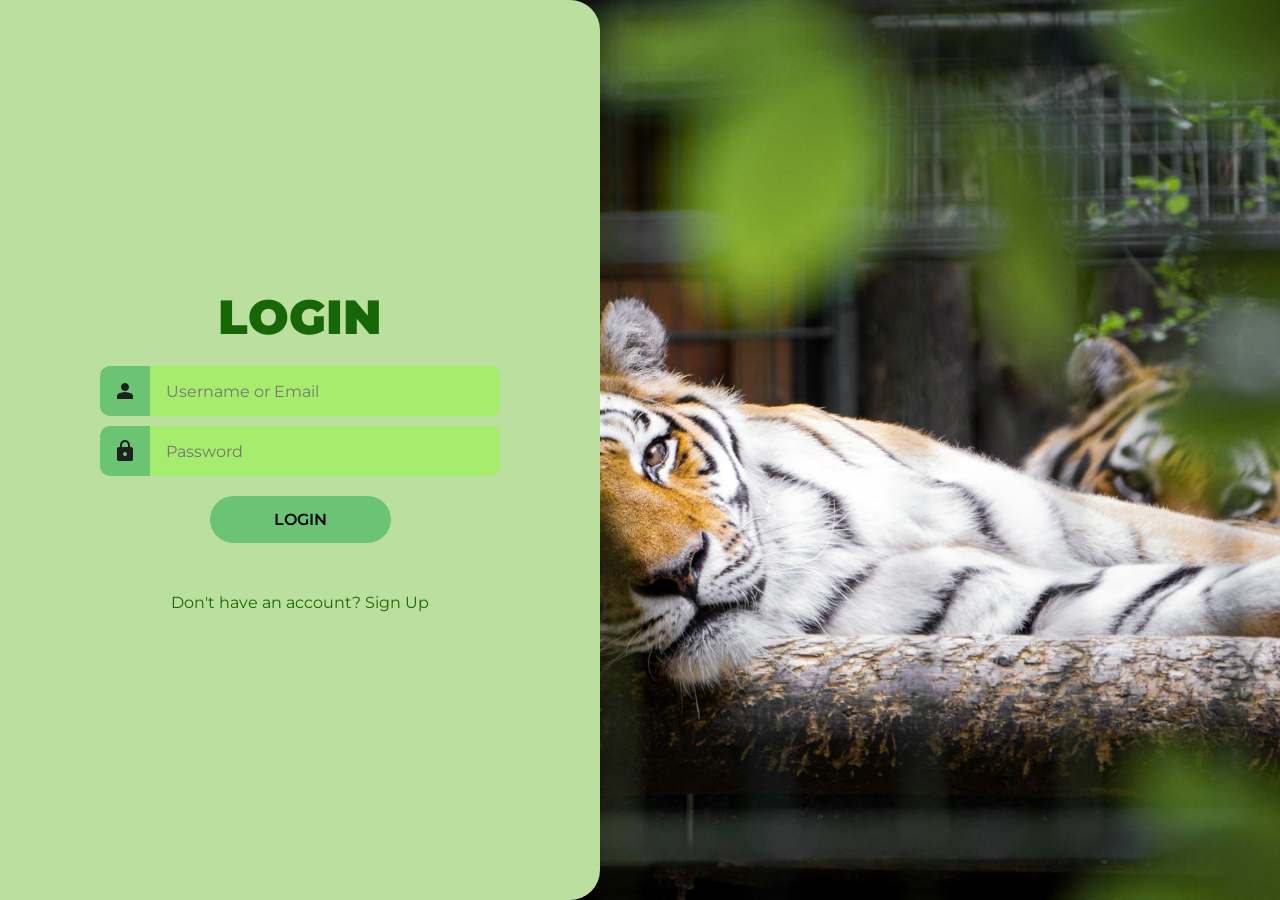
<file: webapp/customer-login.html>
<!DOCTYPE html>
<html lang="en">
<head>
    <meta charset="UTF-8">
    <meta name="viewport" content="width=device-width, initial-scale=1.0">
    <meta http-equiv="refresh" content="0;url=sign-in.html">
    <title>Redirecting…</title>
    <link rel="canonical" href="sign-in.html">
    <script>location.replace('sign-in.html');</script>
</head>
<body>
    <p>Member sign-in uses the same page as staff. If you are not redirected, <a href="sign-in.html">go to sign in</a>.</p>
</body>
</html>
</file>
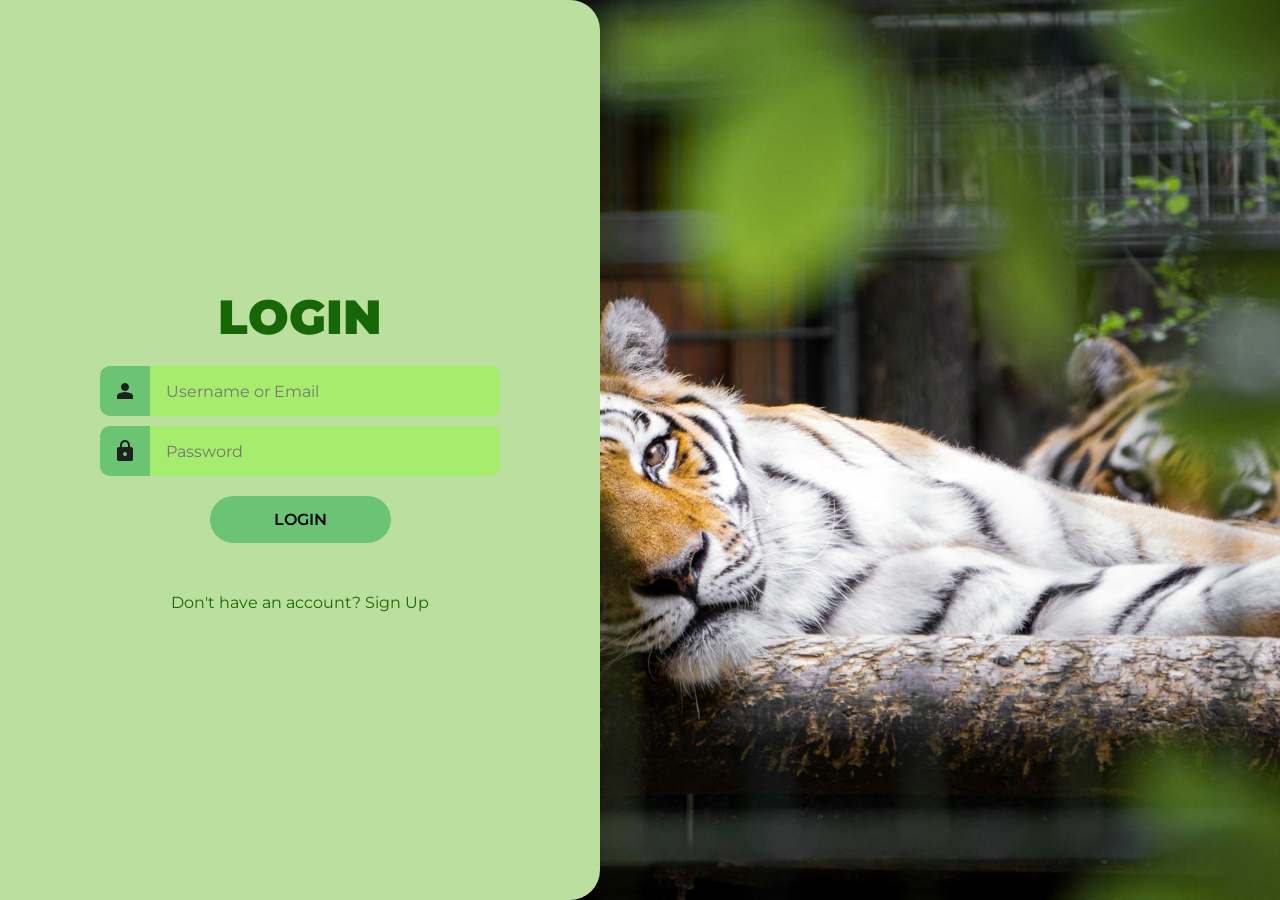
<file: webapp/login.html>
<!DOCTYPE html>
<html lang="en">
<head>
    <meta charset="UTF-8">
    <meta name="viewport" content="width=device-width, initial-scale=1.0">
    <title>Login</title>
    <link rel= "stylesheet" href="style.css">
    <script type = "text/javascript" src= "validation.js" defer></script>
</head>
<body class="login-page">
    <div class = "wrapper" >
        <h1> Login</h1>
        <p id="error-message"></p>
        <form id="form" action = "login_handler.php" method = "POST">
            <div>
                <label for="username-input">
                    <svg xmlns="http://www.w3.org/2000/svg" height="24px" viewBox="0 -960 960 960" width="24px" fill="#1f1f1f"><path d="M367-527q-47-47-47-113t47-113q47-47 113-47t113 47q47 47 47 113t-47 113q-47 47-113 47t-113-47ZM160-160v-112q0-34 17.5-62.5T224-378q62-31 126-46.5T480-440q66 0 130 15.5T736-378q29 15 46.5 43.5T800-272v112H160Z"/></svg>
                </label>
                <input type="text" name="login" id="username-input" placeholder="Username or Email">
            </div>

            <div>
                <label for="password-input">
                    <svg xmlns="http://www.w3.org/2000/svg" height="24px" viewBox="0 -960 960 960" width="24px" fill="#1f1f1f"><path d="M240-80q-33 0-56.5-23.5T160-160v-400q0-33 23.5-56.5T240-640h40v-80q0-83 58.5-141.5T480-920q83 0 141.5 58.5T680-720v80h40q33 0 56.5 23.5T800-560v400q0 33-23.5 56.5T720-80H240Zm296.5-223.5Q560-327 560-360t-23.5-56.5Q513-440 480-440t-56.5 23.5Q400-393 400-360t23.5 56.5Q447-280 480-280t56.5-23.5ZM360-640h240v-80q0-50-35-85t-85-35q-50 0-85 35t-35 85v80Z"/></svg>
                </label>
                <input type="password" name="password" id="password-input" placeholder="Password">
            </div>

            <button type= "submit"> Login </button>
        </form>

        <p>Don't have an account? <a href="signup.html">Sign Up</a>
        </p>
    </div>
    <script>
        (function () {
            var p = new URLSearchParams(window.location.search);
            var el = document.getElementById('error-message');
            if (!el) return;
            var err = p.get('error');
            var ok = p.get('success');
            if (ok) {
                el.style.color = 'green';
                el.textContent = decodeURIComponent(ok.replace(/\+/g, ' '));
            } else if (err) {
                el.textContent = decodeURIComponent(err.replace(/\+/g, ' '));
            }
        })();
    </script>
</body>
</html>
</file>
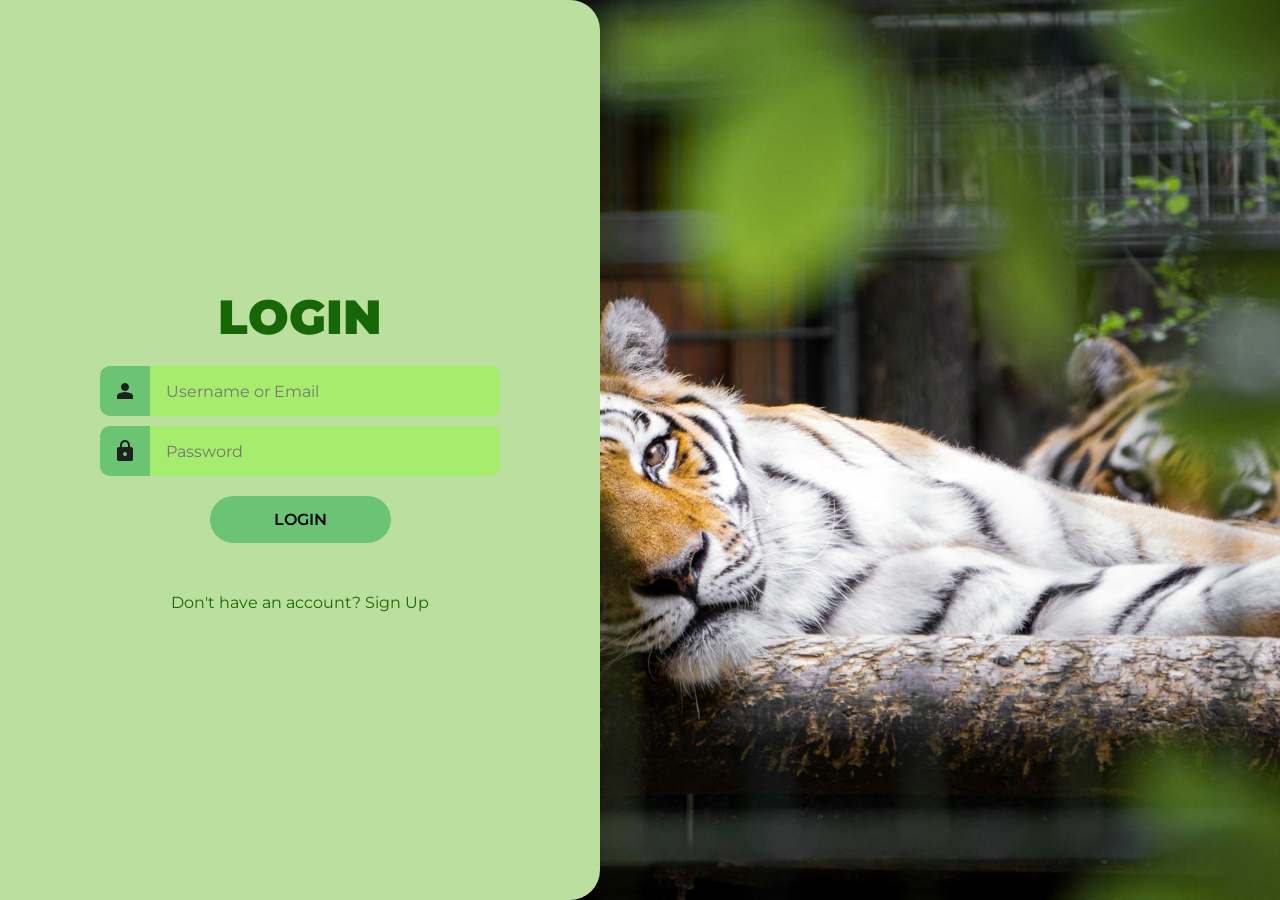
<file: webapp/sign-in.html>
<!DOCTYPE html>
<html lang="en">
<head>
    <meta charset="UTF-8">
    <meta name="viewport" content="width=device-width, initial-scale=1.0">
    <title>Redirecting…</title>
    <script>
        location.replace('login.html' + window.location.search + window.location.hash);
    </script>
</head>
<body>
    <p>Redirecting to <a href="login.html">login</a>…</p>
</body>
</html>
</file>
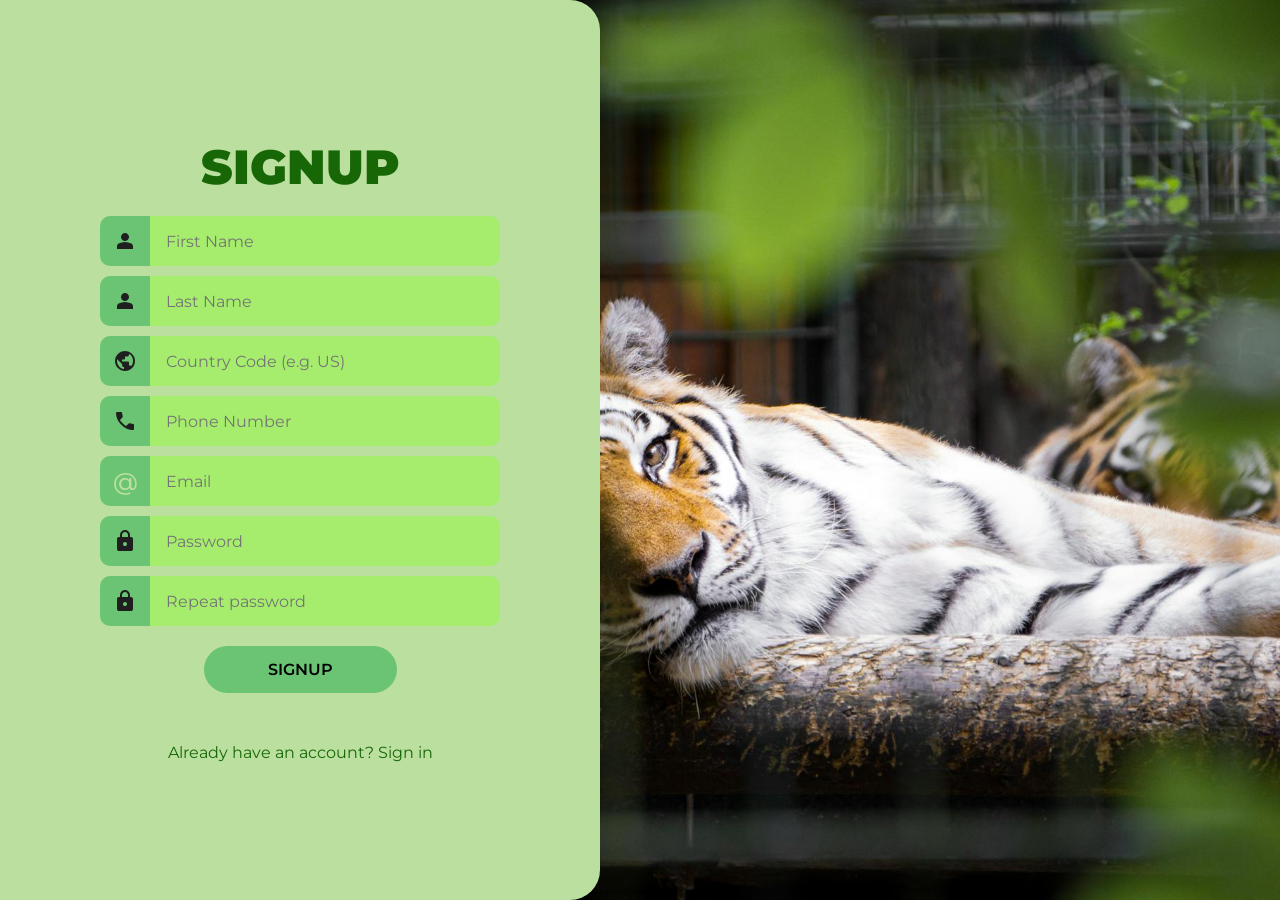
<file: webapp/signup.html>
<!DOCTYPE html>
<html lang="en">
<head>
    <meta charset="UTF-8">
    <meta name="viewport" content="width=device-width, initial-scale=1.0">
    <title>Signup</title>
    <link rel= "stylesheet" href="style.css">
    <script type = "text/javascript" src= "validation.js" defer></script>
</head>
<body>
    <div class = "wrapper" >
        <h1> Signup</h1>
        <p id="error-message"></p>
        <form id="form" action = "signup.php" method= "POST">

            <div>
                <label for= "firstname-input">
                    <svg xmlns="http://www.w3.org/2000/svg" height="24px" viewBox="0 -960 960 960" width="24px" fill="#1f1f1f"><path d="M367-527q-47-47-47-113t47-113q47-47 113-47t113 47q47 47 47 113t-47 113q-47 47-113 47t-113-47ZM160-160v-112q0-34 17.5-62.5T224-378q62-31 126-46.5T480-440q66 0 130 15.5T736-378q29 15 46.5 43.5T800-272v112H160Z"/></svg>
                </label>
                <input type="text" name = "firstname" id = "firstname-input" placeholder="First Name"> 
            </div>

            <div>
                <label for= "lastname-input">
                    <svg xmlns="http://www.w3.org/2000/svg" height="24px" viewBox="0 -960 960 960" width="24px" fill="#1f1f1f"><path d="M367-527q-47-47-47-113t47-113q47-47 113-47t113 47q47 47 47 113t-47 113q-47 47-113 47t-113-47ZM160-160v-112q0-34 17.5-62.5T224-378q62-31 126-46.5T480-440q66 0 130 15.5T736-378q29 15 46.5 43.5T800-272v112H160Z"/></svg>
                </label>
                <input type="text" name = "lastname" id = "lastname-input" placeholder="Last Name"> 
            </div>

            <div>
                <label for="countrycode-input">
                    <svg xmlns="http://www.w3.org/2000/svg" height="24px" viewBox="0 -960 960 960" width="24px" fill="#1f1f1f"><path d="M480-80q-83 0-156-31.5T197-197q-54-54-85.5-127T80-480q0-83 31.5-156T197-763q54-54 127-85.5T480-880q83 0 156 31.5T763-763q54 54 85.5 127T880-480q0 83-31.5 156T763-197q-54 54-127 85.5T480-80Zm-40-82v-78q-33 0-56.5-23.5T360-320v-40L168-552q-3 18-5.5 36T160-480q0 136 93 227.5T440-162Zm276-102q20-22 36-47.5t26.5-53q10.5-27.5 16-56.5t5.5-59q0-98-44.5-181T640-760v20q0 33-23.5 56.5T560-660h-80v80q0 17-11.5 28.5T440-540h-80v80h240q17 0 28.5 11.5T640-420v120h40q26 0 45 16.5t31 39.5Z"/></svg>
                </label>
                <input type="text" name="countrycode" id="countrycode-input" placeholder="Country Code (e.g. US)" maxlength="5">
            </div>

            <div>
                <label for="phone-input">
                    <svg xmlns="http://www.w3.org/2000/svg" height="24px" viewBox="0 -960 960 960" width="24px" fill="#1f1f1f"><path d="M798-120q-125 0-247-54.5T329-329Q229-429 174.5-551T120-798q0-18 12-30t30-12h162q14 0 25 9.5t13 22.5l26 140q2 16-1 27t-11 19l-97 98q20 37 47.5 71.5T387-386q31 31 65 57.5t72 48.5l94-94q9-9 23.5-13.5T670-390l138 28q14 4 23 14.5t9 23.5v162q0 18-12 30t-30 12Z"/></svg>
                </label>
                <input type="text" name="phone" id="phone-input" placeholder="Phone Number">
            </div>

            <div>
                <label for="email-input">
                    <span>@</span>
                </label>
                <input type="email" name = "email" id = "email-input" placeholder="Email"> 
            </div>

            <div>
                <label for="password-input">
                    <svg xmlns="http://www.w3.org/2000/svg" height="24px" viewBox="0 -960 960 960" width="24px" fill="#1f1f1f"><path d="M240-80q-33 0-56.5-23.5T160-160v-400q0-33 23.5-56.5T240-640h40v-80q0-83 58.5-141.5T480-920q83 0 141.5 58.5T680-720v80h40q33 0 56.5 23.5T800-560v400q0 33-23.5 56.5T720-80H240Zm296.5-223.5Q560-327 560-360t-23.5-56.5Q513-440 480-440t-56.5 23.5Q400-393 400-360t23.5 56.5Q447-280 480-280t56.5-23.5ZM360-640h240v-80q0-50-35-85t-85-35q-50 0-85 35t-35 85v80Z"/></svg>
                </label>
                <input type="password" name = "password" id = "password-input" placeholder="Password"> 
            </div>

            <div>
                <label for="repeat-password-input">
                    <svg xmlns="http://www.w3.org/2000/svg" height="24px" viewBox="0 -960 960 960" width="24px" fill="#1f1f1f"><path d="M240-80q-33 0-56.5-23.5T160-160v-400q0-33 23.5-56.5T240-640h40v-80q0-83 58.5-141.5T480-920q83 0 141.5 58.5T680-720v80h40q33 0 56.5 23.5T800-560v400q0 33-23.5 56.5T720-80H240Zm296.5-223.5Q560-327 560-360t-23.5-56.5Q513-440 480-440t-56.5 23.5Q400-393 400-360t23.5 56.5Q447-280 480-280t56.5-23.5ZM360-640h240v-80q0-50-35-85t-85-35q-50 0-85 35t-35 85v80Z"/></svg>
                </label>
                <input type="password" name = "repeat-password" id = "repeat-password-input" placeholder="Repeat password"> 
            </div>

            <button type= "submit"> Signup </button>
        </form>

        <p>Already have an account?
            <a href="login.html">Sign in</a>
        </p>
    </div>
    
</body>
</html>
</file>
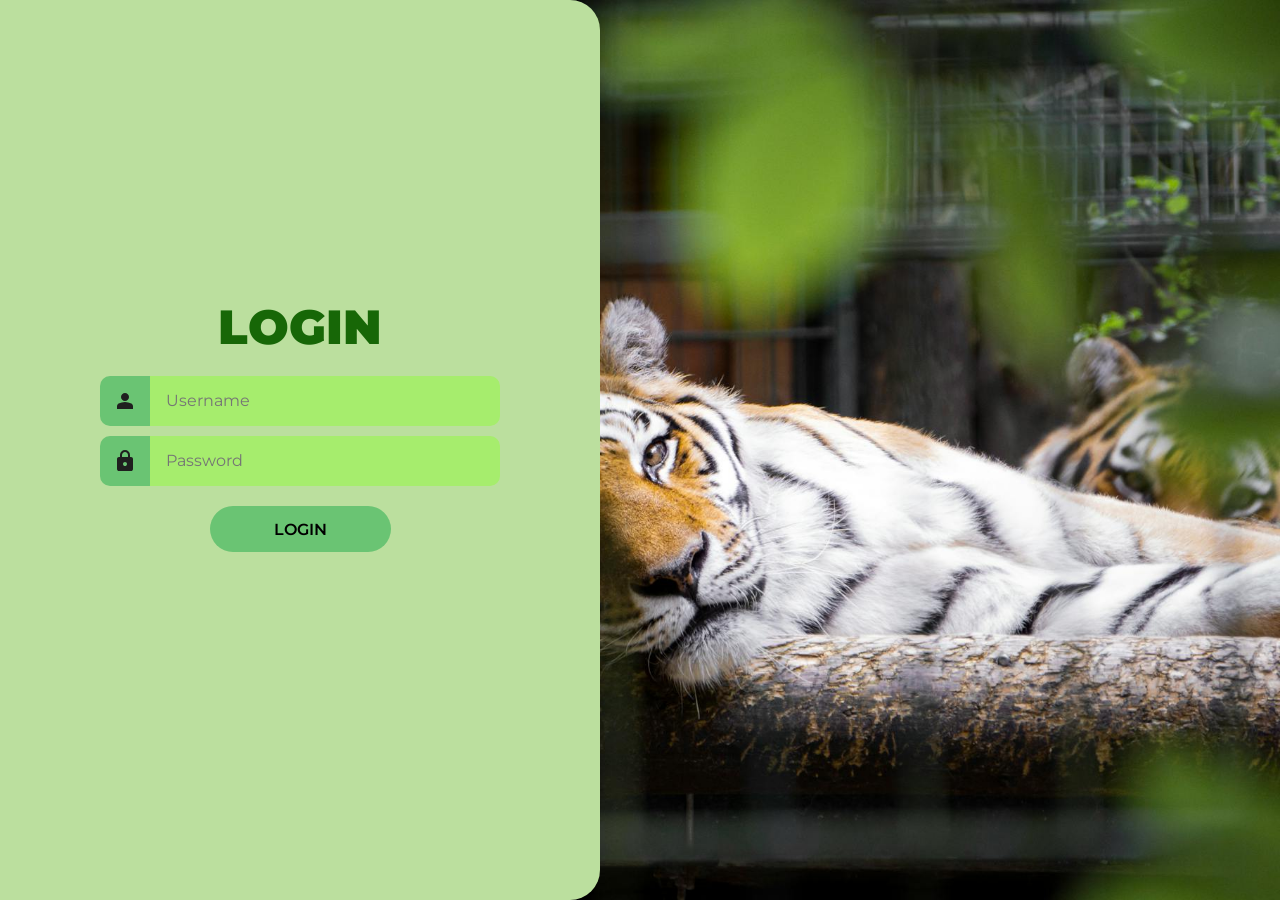
<file: webapp/webapp/login.html>
<!DOCTYPE html>
<html lang="en">
<head>
    <meta charset="UTF-8">
    <meta name="viewport" content="width=device-width, initial-scale=1.0">
    <title>Login</title>
    <link rel= "stylesheet" href="style.css">
    <script type = "text/javascript" src= "validation.js" defer></script>
</head>
<body>
    <div class = "wrapper" >
        <h1> Login</h1>
        <p id="error-message"></p>
        <form id="form" action = "login.php" method = "POST">
            <div>
                <label for="username-input">
                    <svg xmlns="http://www.w3.org/2000/svg" height="24px" viewBox="0 -960 960 960" width="24px" fill="#1f1f1f"><path d="M367-527q-47-47-47-113t47-113q47-47 113-47t113 47q47 47 47 113t-47 113q-47 47-113 47t-113-47ZM160-160v-112q0-34 17.5-62.5T224-378q62-31 126-46.5T480-440q66 0 130 15.5T736-378q29 15 46.5 43.5T800-272v112H160Z"/></svg>
                </label>
                <input type="text" name="username" id="username-input" placeholder="Username">
            </div>

            <div>
                <label for="password-input">
                    <svg xmlns="http://www.w3.org/2000/svg" height="24px" viewBox="0 -960 960 960" width="24px" fill="#1f1f1f"><path d="M240-80q-33 0-56.5-23.5T160-160v-400q0-33 23.5-56.5T240-640h40v-80q0-83 58.5-141.5T480-920q83 0 141.5 58.5T680-720v80h40q33 0 56.5 23.5T800-560v400q0 33-23.5 56.5T720-80H240Zm296.5-223.5Q560-327 560-360t-23.5-56.5Q513-440 480-440t-56.5 23.5Q400-393 400-360t23.5 56.5Q447-280 480-280t56.5-23.5ZM360-640h240v-80q0-50-35-85t-85-35q-50 0-85 35t-35 85v80Z"/></svg>
                </label>
                <input type="password" name="password" id="password-input" placeholder="Password">
            </div>

            <button type= "submit"> Login </button>
        </form>
    </div>
    
</body>
</html>
</file>
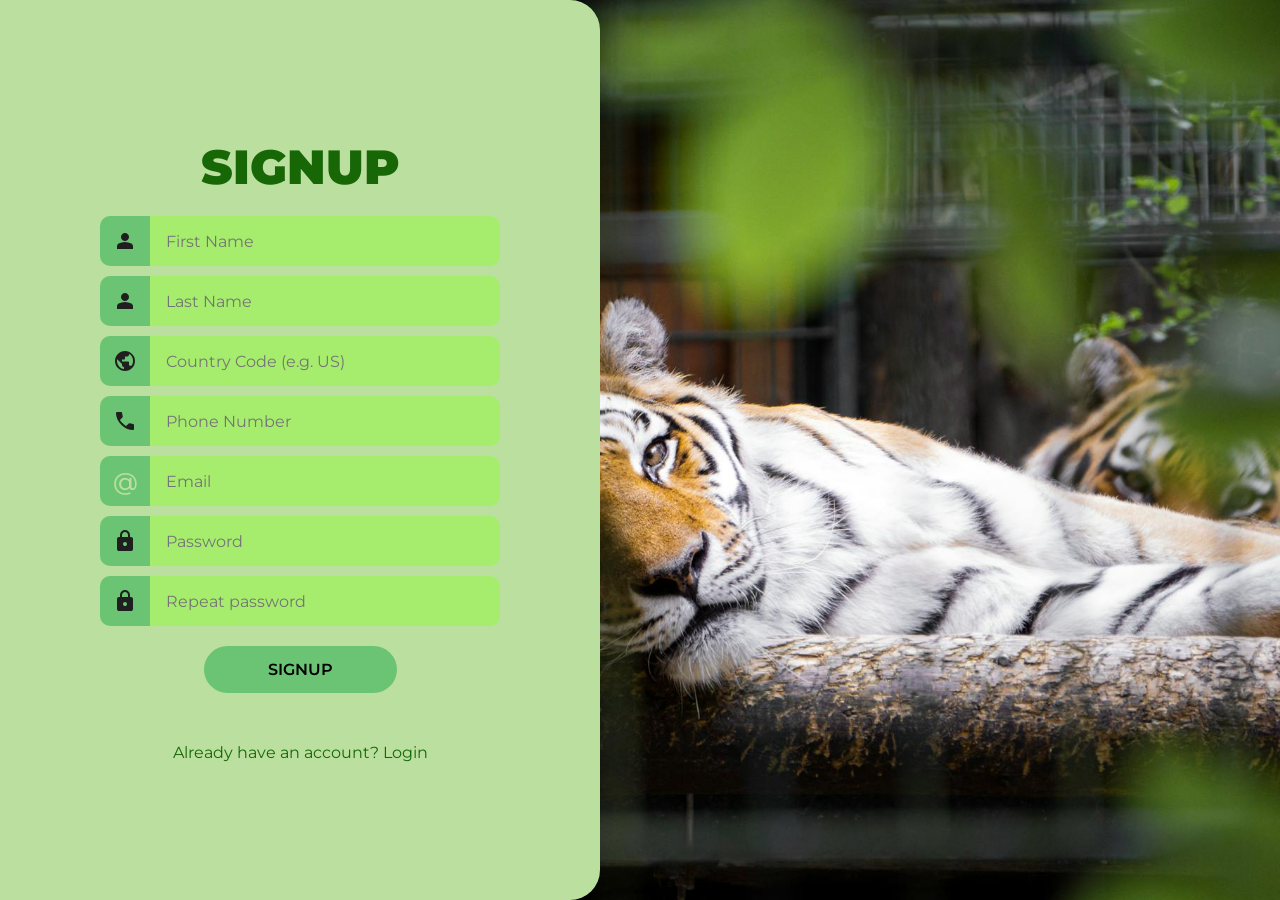
<file: webapp/webapp/signup.html>
<!DOCTYPE html>
<html lang="en">
<head>
    <meta charset="UTF-8">
    <meta name="viewport" content="width=device-width, initial-scale=1.0">
    <title>Signup</title>
    <link rel= "stylesheet" href="style.css">
    <script type = "text/javascript" src= "validation.js" defer></script>
</head>
<body>
    <div class = "wrapper" >
        <h1> Signup</h1>
        <p id="error-message"></p>
        <form id="form" action = "signup.php" method= "POST">

            <div>
                <label for= "firstname-input">
                    <svg xmlns="http://www.w3.org/2000/svg" height="24px" viewBox="0 -960 960 960" width="24px" fill="#1f1f1f"><path d="M367-527q-47-47-47-113t47-113q47-47 113-47t113 47q47 47 47 113t-47 113q-47 47-113 47t-113-47ZM160-160v-112q0-34 17.5-62.5T224-378q62-31 126-46.5T480-440q66 0 130 15.5T736-378q29 15 46.5 43.5T800-272v112H160Z"/></svg>
                </label>
                <input type="text" name = "firstname" id = "firstname-input" placeholder="First Name"> 
            </div>

            <div>
                <label for= "lastname-input">
                    <svg xmlns="http://www.w3.org/2000/svg" height="24px" viewBox="0 -960 960 960" width="24px" fill="#1f1f1f"><path d="M367-527q-47-47-47-113t47-113q47-47 113-47t113 47q47 47 47 113t-47 113q-47 47-113 47t-113-47ZM160-160v-112q0-34 17.5-62.5T224-378q62-31 126-46.5T480-440q66 0 130 15.5T736-378q29 15 46.5 43.5T800-272v112H160Z"/></svg>
                </label>
                <input type="text" name = "lastname" id = "lastname-input" placeholder="Last Name"> 
            </div>

            <div>
                <label for="countrycode-input">
                    <svg xmlns="http://www.w3.org/2000/svg" height="24px" viewBox="0 -960 960 960" width="24px" fill="#1f1f1f"><path d="M480-80q-83 0-156-31.5T197-197q-54-54-85.5-127T80-480q0-83 31.5-156T197-763q54-54 127-85.5T480-880q83 0 156 31.5T763-763q54 54 85.5 127T880-480q0 83-31.5 156T763-197q-54 54-127 85.5T480-80Zm-40-82v-78q-33 0-56.5-23.5T360-320v-40L168-552q-3 18-5.5 36T160-480q0 136 93 227.5T440-162Zm276-102q20-22 36-47.5t26.5-53q10.5-27.5 16-56.5t5.5-59q0-98-44.5-181T640-760v20q0 33-23.5 56.5T560-660h-80v80q0 17-11.5 28.5T440-540h-80v80h240q17 0 28.5 11.5T640-420v120h40q26 0 45 16.5t31 39.5Z"/></svg>
                </label>
                <input type="text" name="countrycode" id="countrycode-input" placeholder="Country Code (e.g. US)" maxlength="5">
            </div>

            <div>
                <label for="phone-input">
                    <svg xmlns="http://www.w3.org/2000/svg" height="24px" viewBox="0 -960 960 960" width="24px" fill="#1f1f1f"><path d="M798-120q-125 0-247-54.5T329-329Q229-429 174.5-551T120-798q0-18 12-30t30-12h162q14 0 25 9.5t13 22.5l26 140q2 16-1 27t-11 19l-97 98q20 37 47.5 71.5T387-386q31 31 65 57.5t72 48.5l94-94q9-9 23.5-13.5T670-390l138 28q14 4 23 14.5t9 23.5v162q0 18-12 30t-30 12Z"/></svg>
                </label>
                <input type="text" name="phone" id="phone-input" placeholder="Phone Number">
            </div>

            <div>
                <label for="email-input">
                    <span>@</span>
                </label>
                <input type="email" name = "email" id = "email-input" placeholder="Email"> 
            </div>

            <div>
                <label for="password-input">
                    <svg xmlns="http://www.w3.org/2000/svg" height="24px" viewBox="0 -960 960 960" width="24px" fill="#1f1f1f"><path d="M240-80q-33 0-56.5-23.5T160-160v-400q0-33 23.5-56.5T240-640h40v-80q0-83 58.5-141.5T480-920q83 0 141.5 58.5T680-720v80h40q33 0 56.5 23.5T800-560v400q0 33-23.5 56.5T720-80H240Zm296.5-223.5Q560-327 560-360t-23.5-56.5Q513-440 480-440t-56.5 23.5Q400-393 400-360t23.5 56.5Q447-280 480-280t56.5-23.5ZM360-640h240v-80q0-50-35-85t-85-35q-50 0-85 35t-35 85v80Z"/></svg>
                </label>
                <input type="password" name = "password" id = "password-input" placeholder="Password"> 
            </div>

            <div>
                <label for="repeat-password-input">
                    <svg xmlns="http://www.w3.org/2000/svg" height="24px" viewBox="0 -960 960 960" width="24px" fill="#1f1f1f"><path d="M240-80q-33 0-56.5-23.5T160-160v-400q0-33 23.5-56.5T240-640h40v-80q0-83 58.5-141.5T480-920q83 0 141.5 58.5T680-720v80h40q33 0 56.5 23.5T800-560v400q0 33-23.5 56.5T720-80H240Zm296.5-223.5Q560-327 560-360t-23.5-56.5Q513-440 480-440t-56.5 23.5Q400-393 400-360t23.5 56.5Q447-280 480-280t56.5-23.5ZM360-640h240v-80q0-50-35-85t-85-35q-50 0-85 35t-35 85v80Z"/></svg>
                </label>
                <input type="password" name = "repeat-password" id = "repeat-password-input" placeholder="Repeat password"> 
            </div>

            <button type= "submit"> Signup </button>
        </form>

        <p>Already have an account? 
            <a href = "login.html">Login </a>
        </p>
    </div>
    
</body>
</html>
</file>
<file: webapp/style.css>
@import url('https://fonts.googleapis.com/css2?family=Montserrat:ital,wght@0,100..900;1,100..900&display=swap');
:root{
    --accent-color: #6ac473;
    --base-color: rgb(187, 223, 158);
    --text-color: #176707;
    --input-color: #a6ed6d;
}

*{
    margin: 0;
    padding: 0;
}

html{
    font-family: montserrat, 'Gill Sans', 'Gill Sans MT', Calibri, 'Trebuchet MS', sans-serif;
    font-size: 12pt;
    color: var(--text-color);
    text-align: center;
}

body{
    min-height: 100vh;
    background-image: url(tiger.jpg);
    background-size: cover;
    background-position: right;
}

body.login-page {
    overflow: hidden;
}

.wrapper{
    box-sizing: border-box;
    background-color: var(--base-color);
    height: 100vh;
    width: max(40%, 600px);
    padding: 10px;
    border-radius: 0 30px 30px 0;
    display: flex;
    flex-direction: column;
    align-items: center;
    justify-content: center;
}

h1{
    font-size: 3rem;
    font-weight: 900;
    text-transform: uppercase; 
}

form{
    width: min(400px, 100%);
    margin-top: 20px;
    margin-bottom: 50px;
    display: flex;
    flex-direction: column;
    align-items: center;
    gap: 10px;
}

form > div{
    width: 100%;
    display: flex;
    justify-content: center;
}

form label{
    flex-shrink: 0;
    height: 50px;
    width: 50px;
    background-color: var(--accent-color);
    fill: var(--base-color);
    color: var(--base-color);
    border-radius: 10px 0 0 10px;
    display: flex;
    justify-content: center;
    align-items: center;
    font-size: 1.5rem;
    font-weight: 500;
}

form input{
    box-sizing: border-box;
    flex-grow: 1;
    min-width: 0;
    height: 50px;
    padding: 1em;
    font: inherit;
    border-radius: 0 10px 10px 0;
    border: none;
    background-color: var(--input-color);
    transition: 150ms ease;
}

form input:hover{
    border: 2px solid var(--accent-color);
}

form input:focus{
    outline: none;
    border-color: var(--text-color);
}

div:has(input:focus) > label{
    background-color: var(--text-color);
}

form button{
    margin-top: 10px;
    border: none;
    border-radius: 1000px;
    padding: .85em 4em;
    background-color: var(--accent-color);
    font: inherit;
    font-weight: 600;
    text-transform: uppercase;
    cursor: pointer;
    transition: 150ms ease;
}

form button:hover{
    background-color: var(--text-color);
}

form button:focus{
    outline: none;
    background-color: var(--text-color);
}

a{
    text-decoration: none;
    color: var(--text-color);
}

a:hover{
    text-decoration: underline;
}

@media(max-width: 1100px) {
    .wrapper{
        width: min(600px, 100%);
    }
}

form div.incorrect label{
    background-color: rgb(255, 0, 0);
}

form div.incorrect input{
    border-color: rgb(255, 0, 0);
}

#error-message{
    color:#ff0000;
}

/* Staff / health report tables: scroll when wide, comfortable compact density */
.report-table-scroll {
    box-sizing: border-box;
    width: 100%;
    max-width: 100%;
    overflow-x: auto;
    -webkit-overflow-scrolling: touch;
    margin: 0 0 0.85rem;
    border-radius: 12px;
    box-shadow: 0 2px 10px rgba(0, 0, 0, 0.07);
    background: #fff;
}
.report-table-scroll::-webkit-scrollbar {
    height: 8px;
}
.report-table-scroll::-webkit-scrollbar-track {
    background: rgba(0, 0, 0, 0.04);
    border-radius: 6px;
}
.report-table-scroll::-webkit-scrollbar-thumb {
    background: rgba(23, 103, 7, 0.28);
    border-radius: 6px;
}
.report-table-scroll::-webkit-scrollbar-thumb:hover {
    background: rgba(23, 103, 7, 0.4);
}
.report-table-scroll table {
    width: max-content;
    min-width: 100%;
    border-collapse: collapse;
    margin: 0;
    font-size: 0.8125rem;
    line-height: 1.35;
    background: #fff;
}
.report-table-scroll th {
    background-color: var(--accent-color);
    color: #fff;
    padding: 6px 9px;
    text-align: left;
    font-weight: 600;
}
.report-table-scroll td {
    padding: 5px 9px;
    border-bottom: 1px solid #e0e0e0;
    vertical-align: middle;
}
.report-table-scroll tbody tr:not(.detail-row):hover {
    background-color: var(--base-color);
}
.report-table-scroll tfoot td {
    background: var(--base-color);
    font-weight: 700;
    padding: 7px 9px;
    border-top: 2px solid var(--accent-color);
    border-bottom: none;
    vertical-align: middle;
}

/* Smaller Edit / Delete (and inline forms) inside report tables only */
.report-table-scroll td .btn,
.report-table-scroll td .btn-edit,
.report-table-scroll td .btn-delete,
.report-table-scroll td button.btn {
    padding: 2px 7px;
    font-size: 0.7rem;
    border-radius: 5px;
    line-height: 1.2;
    font-weight: 600;
}
.report-table-scroll td form {
    display: inline-block;
    margin: 0;
    vertical-align: middle;
}
.report-table-scroll .actions-cell {
    display: flex;
    flex-wrap: wrap;
    align-items: center;
    gap: 4px;
}

/* Report filters: undo global login form rules (form { max-width 400px }, icon labels, etc.) */
.filter-card form {
    width: 100%;
    max-width: none;
    margin-top: 0;
    margin-bottom: 0;
    align-items: stretch;
}
.filter-card form > div {
    justify-content: flex-start;
}
.filter-card form label {
    flex-shrink: unset;
    width: auto;
    height: auto;
    min-height: 0;
    background: none !important;
    color: var(--text-color);
    border-radius: 0;
    display: block;
    font-size: 0.85rem;
    font-weight: 600;
    text-align: left;
    padding: 0;
}
.filter-card form div:has(input:focus) > label {
    background-color: transparent !important;
    color: var(--text-color);
}
.filter-card form input,
.filter-card form select {
    flex-grow: 0;
    height: auto;
    min-height: 38px;
    padding: 6px 10px;
    border: 2px solid #ddd;
    border-radius: 8px;
    background: #fff;
}
.filter-card form input:hover,
.filter-card form select:hover {
    border: 2px solid var(--accent-color);
}
.filter-card form input:focus,
.filter-card form select:focus {
    outline: none;
    border-color: var(--accent-color);
}
.filter-card form button {
    margin-top: 0;
}

/* Report filters: sit in a tight row instead of stretching (minmax … 1fr) */
.filter-card .filter-grid {
    display: flex;
    flex-wrap: wrap;
    align-items: flex-end;
    justify-content: flex-start;
    gap: 10px 14px;
}
.filter-card .filter-grid > .filter-group {
    flex: 1 1 160px;
    max-width: none;
    min-width: min(100%, 130px);
}
.filter-card .filter-grid > .filter-group.filter-group--wide {
    flex: 2 1 220px;
    max-width: none;
    min-width: min(100%, 200px);
}
.filter-card .filter-grid > .filter-group input,
.filter-card .filter-grid > .filter-group select {
    width: 100%;
    box-sizing: border-box;
}
.filter-card .filter-grid > .filter-actions {
    display: flex;
    flex-wrap: wrap;
    gap: 8px;
    align-items: center;
    flex: 0 0 auto;
}
@media (min-width: 920px) {
    .filter-card .filter-grid > .filter-actions {
        margin-left: auto;
    }
}
@media (max-width: 520px) {
    .filter-card .filter-grid > .filter-group,
    .filter-card .filter-grid > .filter-group.filter-group--wide {
        flex: 1 1 100%;
        min-width: 0;
    }
}

/* Gift shop / restaurant staff pages (.gs-shell): undo global login form layout & icon labels */
.gs-shell .gs-inner {
    width: 100%;
    box-sizing: border-box;
}
.gs-shell form#gs-add-form,
.gs-shell form#restaurant-add-form,
.gs-shell #record-sale-form,
.gs-shell #record-restaurant-sale-form {
    width: 100%;
    max-width: none;
    margin-top: 0;
    margin-bottom: 0;
    align-items: stretch;
    gap: 0;
}
.gs-shell form#gs-add-form > div:not(.gs-actions),
.gs-shell form#restaurant-add-form > div:not(.gs-actions) {
    width: 100%;
    display: flex;
    flex-direction: column;
    align-items: stretch;
}
.gs-shell form#gs-add-form > div.gs-actions,
.gs-shell form#restaurant-add-form > div.gs-actions {
    display: flex;
    flex-direction: row;
    flex-wrap: wrap;
    align-items: center;
}
.gs-shell #record-sale-form > div,
.gs-shell #record-restaurant-sale-form > div {
    width: 100%;
    justify-content: flex-start;
}
/* Global form > div { display: flex } breaks .gs-grid — restore grid and left-align copy */
.gs-shell,
.gs-shell .gs-card {
    text-align: left;
}
.gs-shell form#record-sale-form > div.gs-grid,
.gs-shell form#record-restaurant-sale-form > div.gs-grid {
    display: grid;
    grid-template-columns: repeat(2, minmax(0, 1fr));
    gap: 16px 18px;
    align-items: start;
    justify-items: stretch;
}
@media (max-width: 760px) {
    .gs-shell form#record-sale-form > div.gs-grid,
    .gs-shell form#record-restaurant-sale-form > div.gs-grid {
        grid-template-columns: 1fr;
    }
}
.gs-shell form#record-sale-form .gs-field--full,
.gs-shell form#record-restaurant-sale-form .gs-field--full {
    grid-column: 1 / -1;
}
.gs-shell form#record-sale-form .gs-field,
.gs-shell form#record-restaurant-sale-form .gs-field {
    display: flex;
    flex-direction: column;
    align-items: stretch;
    gap: 8px;
    min-width: 0;
    width: 100%;
}
.gs-shell form#record-sale-form .gs-field input,
.gs-shell form#record-sale-form .gs-field select,
.gs-shell form#record-restaurant-sale-form .gs-field input,
.gs-shell form#record-restaurant-sale-form .gs-field select {
    flex: none;
    flex-grow: 0;
    width: 100%;
    max-width: none;
    min-width: 0;
    height: auto;
    min-height: 46px;
    border-radius: 10px;
    padding: 11px 14px;
    box-sizing: border-box;
    background: #fbfcfa;
    border: 2px solid #d5e5cd;
}
.gs-shell form#record-sale-form .gs-field input:focus,
.gs-shell form#record-sale-form .gs-field select:focus,
.gs-shell form#record-restaurant-sale-form .gs-field input:focus,
.gs-shell form#record-restaurant-sale-form .gs-field select:focus {
    outline: none;
    border-color: var(--accent-color);
    background: #fff;
    box-shadow: 0 0 0 3px rgba(76, 145, 65, 0.2);
}
.gs-shell .gs-section-title {
    text-align: left;
}
.gs-shell .gs-actions {
    justify-content: center;
    width: 100%;
}
.gs-shell .gs-field label {
    flex-shrink: 0;
    display: inline-flex;
    align-items: center;
    align-self: flex-start;
    width: fit-content;
    max-width: 100%;
    min-height: 0;
    height: auto;
    padding: 0.45rem 1rem;
    background: linear-gradient(180deg, #dff0d4 0%, #c8e6b8 100%);
    border: 1px solid rgba(46, 90, 26, 0.22);
    border-radius: 8px;
    font-size: 0.86rem;
    font-weight: 700;
    color: var(--text-color);
    line-height: 1.35;
    white-space: normal;
    box-sizing: border-box;
    text-align: left;
}
.gs-shell .gs-field:has(:focus) > label {
    background: linear-gradient(180deg, #d4edc4 0%, #b8d9a6 100%);
    color: var(--text-color);
}
.gs-shell form#record-sale-form .gs-field label,
.gs-shell form#record-restaurant-sale-form .gs-field label {
    display: block;
    width: 100%;
    max-width: none;
    align-self: stretch;
    box-sizing: border-box;
}
.gs-shell label.gs-file-label {
    display: flex;
    width: 100% !important;
    max-width: none !important;
    min-height: 140px;
    height: auto;
    padding: 20px 16px;
    background: linear-gradient(180deg, #f7fbf4 0%, #f0f6ec 100%) !important;
    border: 2px dashed #b8d4a8;
    border-radius: 14px;
    font-weight: 700;
    justify-content: center;
}
.gs-shell label.gs-file-label strong {
    font-weight: 700;
    color: var(--text-color);
}
.gs-shell form .gs-btn {
    margin-top: 0;
}

/* Admin header: Cart + Profile (before Logout) */
.admin-header-actions-inline {
    display: inline-flex;
    align-items: center;
    gap: 10px;
    flex-wrap: wrap;
}
a.admin-nav-link {
    padding: 9px 18px;
    background-color: var(--base-color);
    border: 2px solid var(--accent-color);
    border-radius: 1000px;
    font: inherit;
    font-weight: 600;
    font-size: 0.88rem;
    color: var(--text-color);
    text-decoration: none;
    display: inline-block;
}
a.admin-nav-link:hover {
    background-color: var(--accent-color);
    text-decoration: none;
}
.admin-nav-badge {
    display: inline-block;
    min-width: 1.15em;
    padding: 0 6px;
    margin-left: 2px;
    border-radius: 999px;
    background: var(--text-color);
    color: #fff;
    font-size: 0.78rem;
    font-weight: 800;
    line-height: 1.35;
    text-align: center;
}
.gs-header-actions {
    display: flex;
    align-items: center;
    gap: 10px;
    flex-wrap: wrap;
}
</file>
<file: webapp/webapp/style.css>
@import url('https://fonts.googleapis.com/css2?family=Montserrat:ital,wght@0,100..900;1,100..900&display=swap');
:root{
    --accent-color: #6ac473;
    --base-color: rgb(187, 223, 158);
    --text-color: #176707;
    --input-color: #a6ed6d;
}

*{
    margin: 0;
    padding: 0;
}

html{
    font-family: montserrat, 'Gill Sans', 'Gill Sans MT', Calibri, 'Trebuchet MS', sans-serif ;
    font-size: 12pt;
    color: var(--text-color);
    text-align: center;
}

body{
    min-height: 100vh;
    background-image: url(tiger.jpg);
    background-size: cover;
    background-position: right;
    overflow: hidden;
}

.wrapper{
    box-sizing: border-box;
    background-color: var(--base-color);
    height: 100vh;
    width: max(40%, 600px);
    padding: 10px;
    border-radius: 0 30px 30px 0;
    display: flex;
    flex-direction: column;
    align-items: center;
    justify-content: center;
}

h1{
    font-size: 3rem;
    font-weight: 900;
    text-transform: uppercase; 
}

form{
    width: min(400px, 100%);
    margin-top: 20px;
    margin-bottom: 50px;
    display: flex;
    flex-direction: column;
    align-items: center;
    gap: 10px;
}

form > div{
    width: 100%;
    display: flex;
    justify-content: center;
}

form label{
    flex-shrink: 0;
    height: 50px;
    width: 50px;
    background-color: var(--accent-color);
    fill: var(--base-color);
    color: var(--base-color);
    border-radius: 10px 0 0 10px;
    display: flex;
    justify-content: center;
    align-items: center;
    font-size: 1.5rem;
    font-weight: 500;
}

form input{
    box-sizing: border-box;
    flex-grow: 1;
    min-width: 0;
    height: 50px;
    padding: 1em;
    font: inherit;
    border-radius: 0 10px 10px 0;
    border: none;
    background-color: var(--input-color);
    transition: 150 ms ease;
}

form input:hover{
    border: 2px solid var(--accent-color);
}

form input:focus{
    outline: none;
    border-color: var(--text-color);
}

div:has(input:focus) > label{
    background-color: var(--text-color);
}

form button{
    margin-top:  10px;
    border: none;
    border-radius: 1000px;
    padding: .85em 4em;
    background-color: var(--accent-color);
    font: inherit;
    font-weight: 600;
    text-transform:  uppercase;
    cursor: pointer;
    transition: 150ms ease;
}

form button:hover{
    background-color: var(--text-color);
}

form button:focus{
    outline: none;
    background-color: var(--text-color);
}

a{
    text-decoration: none;
    color: var(--text-color);
}

a:hover{
    text-decoration: underline;
}

@media(max-width: 1100px) {
    .wrapper{
        width: min(600px, 100%);
    }
}

form div.incorrect label{
    background-color: rgb(255, 0, 0);
}

form div.incorrect input{
    border-color: rgb(255, 0, 0);
}

#error-message{
    color:#ff0000;
}
</file>
